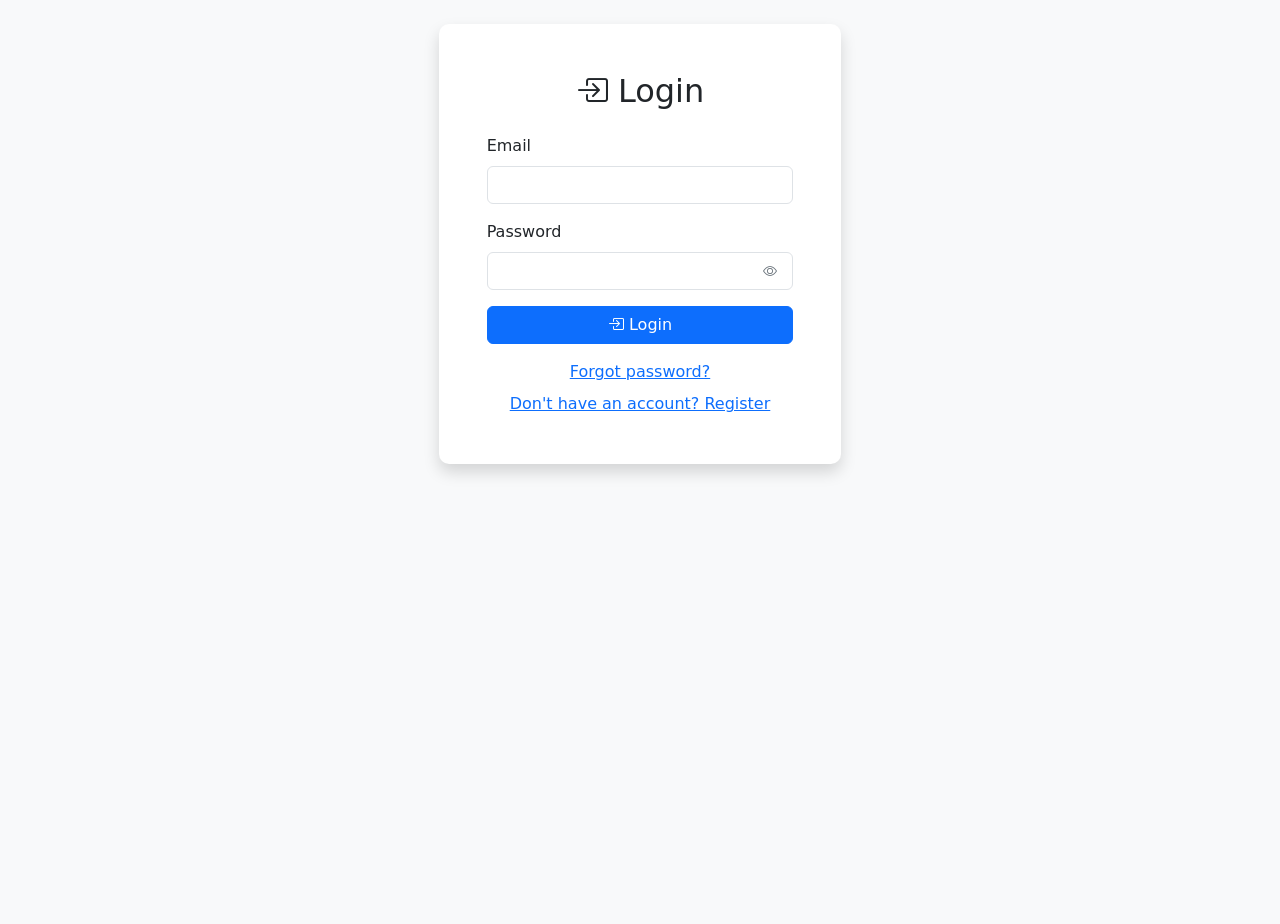
<file: frontend/index.html>
<!DOCTYPE html>
<html lang="en">
<head>
    <meta charset="UTF-8">
    <meta name="viewport" content="width=device-width, initial-scale=1.0">
    <title>Reverse Gantt - Project Management</title>
    <link href="https://cdn.jsdelivr.net/npm/bootstrap@5.3.0/dist/css/bootstrap.min.css" rel="stylesheet">
    <link href="https://cdn.jsdelivr.net/npm/bootstrap-icons@1.10.0/font/bootstrap-icons.css" rel="stylesheet">
    <link href="css/style.css" rel="stylesheet">
    <link href="css/gantt.css" rel="stylesheet">
</head>
<body>
    <nav class="navbar navbar-expand-lg navbar-dark bg-primary" id="main-nav"></nav>

    <div class="toast-container position-fixed top-0 end-0 p-3"></div>

    <div id="app-content" class="container-fluid mt-4">
        <div id="login-page" class="auth-page"></div>
        <div id="register-page" class="auth-page"></div>
        <div id="projects-page"></div>
        <div id="project-details-page"></div>
        <div id="teachers-page"></div>
        <div id="task-details-page"></div>
    </div>

    <div id="modals-container"></div>

    <script src="https://cdn.jsdelivr.net/npm/bootstrap@5.3.0/dist/js/bootstrap.bundle.min.js"></script>
    
    <!-- Core -->
    <script src="js/templates.js"></script>
    <script src="js/jwt.js"></script>
    <script src="js/api.js"></script>
    <script src="js/auth.js"></script>
    <script src="js/notifications.js"></script>
    
    <!-- Main app -->
    <script src="js/app.js"></script>
    
    <!-- Modules -->
    <script src="js/utils.js"></script>
    <script src="js/projects.js"></script>
    <script src="js/tasks.js"></script>
    <script src="js/members.js"></script>
    <script src="js/gantt.js"></script>
    <script src="js/reviews.js"></script>
    <script src="js/export.js"></script>
    <script src="js/teachers.js"></script>
    <script src="js/artifacts.js"></script>
    <script src="js/settings.js"></script>
    <script src="js/password_reset.js"></script>
    <script src="js/teacher_password_reset.js"></script>
    <script src="js/password_visibility.js"></script>
</body>
</html>
</file>
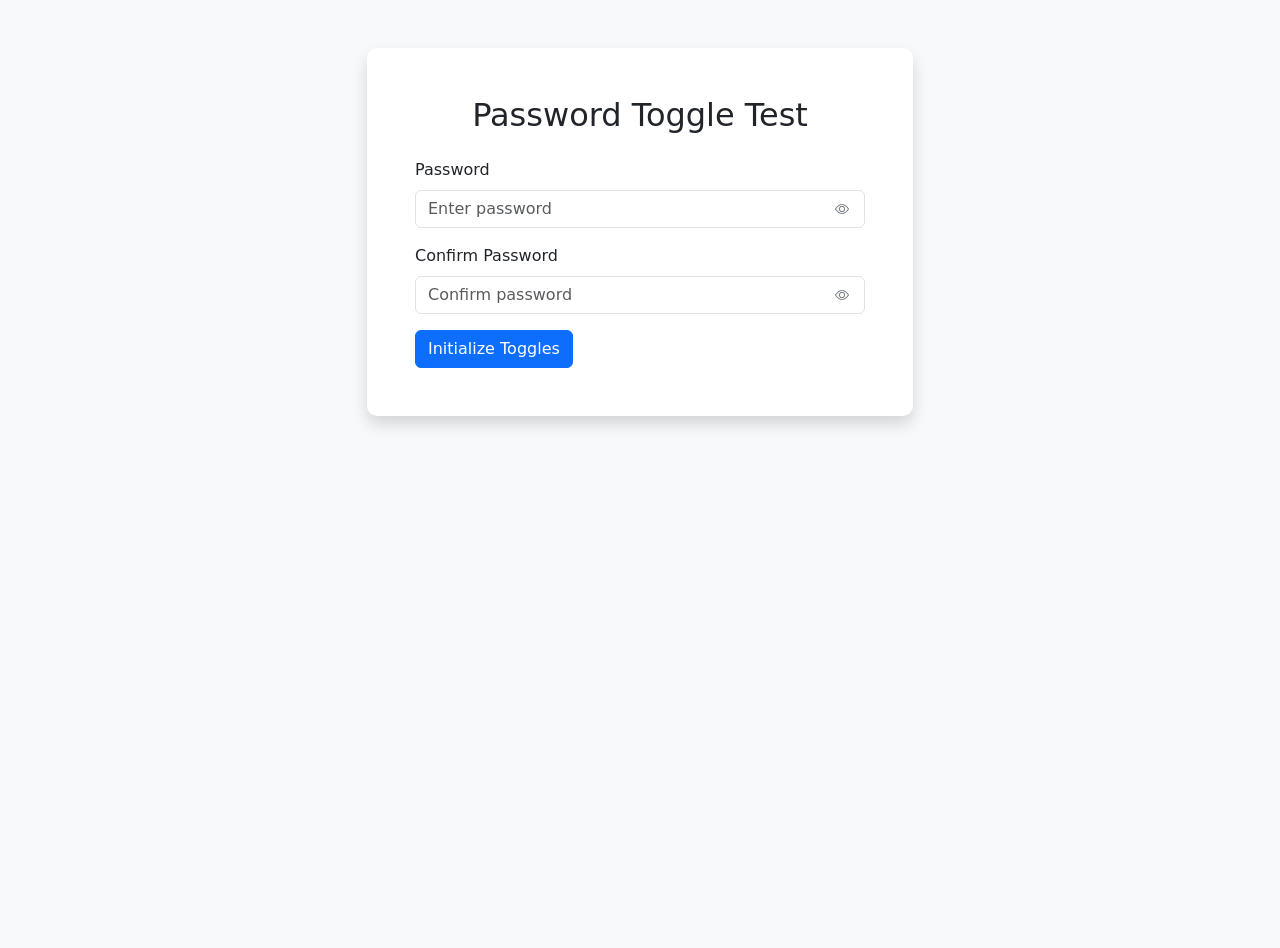
<file: frontend/test_password_toggle.html>
<!DOCTYPE html>
<html lang="en">
<head>
    <meta charset="UTF-8">
    <meta name="viewport" content="width=device-width, initial-scale=1.0">
    <title>Password Toggle Test</title>
    <link href="https://cdn.jsdelivr.net/npm/bootstrap@5.3.0/dist/css/bootstrap.min.css" rel="stylesheet">
    <link href="https://cdn.jsdelivr.net/npm/bootstrap-icons@1.10.0/font/bootstrap-icons.css" rel="stylesheet">
    <link href="css/style.css" rel="stylesheet">
</head>
<body>
    <div class="container mt-5">
        <div class="row justify-content-center">
            <div class="col-md-6">
                <div class="card shadow">
                    <div class="card-body p-5">
                        <h2 class="text-center mb-4">Password Toggle Test</h2>
                        <form>
                            <div class="mb-3">
                                <label for="test-password" class="form-label">Password</label>
                                <input type="password" class="form-control" id="test-password" placeholder="Enter password">
                            </div>
                            <div class="mb-3">
                                <label for="test-password-confirm" class="form-label">Confirm Password</label>
                                <input type="password" class="form-control" id="test-password-confirm" placeholder="Confirm password">
                            </div>
                            <button type="button" class="btn btn-primary" onclick="initToggles()">Initialize Toggles</button>
                        </form>
                    </div>
                </div>
            </div>
        </div>
    </div>

    <script src="https://cdn.jsdelivr.net/npm/bootstrap@5.3.0/dist/js/bootstrap.bundle.min.js"></script>
    <script>
        const app = {
            initPasswordToggle(inputId) {
                const input = document.getElementById(inputId);
                if (!input) return;

                const container = input.parentElement;
                if (container.querySelector('.password-toggle-btn')) {
                    return;
                }
                
                if (!container.classList.contains('password-input-container')) {
                    const wrapper = document.createElement('div');
                    wrapper.className = 'password-input-container position-relative';
                    input.parentNode.insertBefore(wrapper, input);
                    wrapper.appendChild(input);
                    
                    const toggleBtn = document.createElement('button');
                    toggleBtn.type = 'button';
                    toggleBtn.className = 'btn btn-sm password-toggle-btn';
                    toggleBtn.innerHTML = '<i class="bi bi-eye"></i>';
                    toggleBtn.setAttribute('aria-label', 'Toggle password visibility');
                    toggleBtn.onclick = () => this.togglePasswordVisibility(inputId);
                    wrapper.appendChild(toggleBtn);
                } else {
                    const toggleBtn = document.createElement('button');
                    toggleBtn.type = 'button';
                    toggleBtn.className = 'btn btn-sm password-toggle-btn';
                    toggleBtn.innerHTML = '<i class="bi bi-eye"></i>';
                    toggleBtn.setAttribute('aria-label', 'Toggle password visibility');
                    toggleBtn.onclick = () => this.togglePasswordVisibility(inputId);
                    container.appendChild(toggleBtn);
                }
            },

            togglePasswordVisibility(inputId) {
                const input = document.getElementById(inputId);
                if (!input) return;

                const container = input.parentElement;
                const toggleBtn = container.querySelector('.password-toggle-btn');
                const icon = toggleBtn.querySelector('i');

                if (input.type === 'password') {
                    input.type = 'text';
                    icon.className = 'bi bi-eye-slash';
                    toggleBtn.setAttribute('aria-label', 'Hide password');
                } else {
                    input.type = 'password';
                    icon.className = 'bi bi-eye';
                    toggleBtn.setAttribute('aria-label', 'Show password');
                }
            }
        };

        function initToggles() {
            app.initPasswordToggle('test-password');
            app.initPasswordToggle('test-password-confirm');
        }

        window.addEventListener('DOMContentLoaded', initToggles);
    </script>
</body>
</html>
</file>
<file: frontend/css/style.css>
body {
    background-color: #f8f9fa;
    min-height: 100vh;
}

/* Password visibility toggle */
.password-input-container {
    position: relative;
}

.password-input-container input[type="password"],
.password-input-container input[type="text"] {
    padding-right: 2.5rem;
}

.password-toggle-btn {
    position: absolute;
    right: 0.5rem;
    top: 50%;
    transform: translateY(-50%);
    border: none;
    background: transparent;
    color: #6c757d;
    padding: 0.25rem 0.5rem;
    cursor: pointer;
    z-index: 10;
}

.password-toggle-btn:hover {
    color: #495057;
}

.password-toggle-btn:focus {
    outline: 2px solid #0d6efd;
    outline-offset: 2px;
    border-radius: 0.25rem;
}

.auth-page {
    min-height: 100vh;
    display: flex;
    align-items: center;
    justify-content: center;
}

.card {
    border: none;
    border-radius: 10px;
}

.navbar-brand {
    font-weight: bold;
}

#main-nav {
    display: none;
}

.project-card {
    transition: transform 0.2s;
    cursor: pointer;
}

.project-card:hover {
    transform: translateY(-5px);
    box-shadow: 0 4px 8px rgba(0,0,0,0.1);
}

#projects-filter {
    display: none;
}

.task-item {
    border-left: 3px solid #007bff;
    padding-left: 15px;
    margin-bottom: 10px;
}

.task-item.critical {
    border-left-color: #dc3545;
}

.task-item.completed {
    opacity: 0.6;
}

.member-badge {
    display: inline-block;
    margin-right: 5px;
    margin-bottom: 5px;
}

.leader-badge {
    background-color: #ffc107;
    color: #000;
}

.status-badge {
    padding: 4px 8px;
    border-radius: 4px;
    font-size: 0.85em;
}

.status-planned {
    background-color: #6c757d;
    color: white;
}

.status-in-progress {
    background-color: #0d6efd;
    color: white;
}

.status-completed {
    background-color: #198754;
    color: white;
}

.status-blocked {
    background-color: #dc3545;
    color: white;
}

.dependency-item {
    padding: 8px;
    background-color: #f8f9fa;
    border-radius: 4px;
    margin-bottom: 5px;
    display: flex;
    justify-content: space-between;
    align-items: center;
}

.btn-action {
    padding: 2px 8px;
    font-size: 0.85em;
}

#toast {
    min-width: 300px;
}

.toast-container {
    position: fixed;
    z-index: 3000;
}

.hidden {
    display: none !important;
}

#register-page,
#projects-page,
#project-details-page,
#teachers-page,
#task-details-page {
    display: none;
}

#login-error,
#register-error {
    display: none;
}

#nav-teachers {
    display: none;
}

#project-form-leader-group,
#task-form-hardness-group,
#task-form-status-group,
#task-form-dates-group,
#task-form-owner-group {
    display: none;
}

#reverse-schedule-result {
    display: none;
}

.gantt-container {
    background: #fff;
    border: 1px solid #dee2e6;
    border-radius: 6px;
    padding: 16px;
}

.gantt-chart {
    position: relative;
    min-height: 200px;
    overflow-x: auto;
}

.gantt-time-scale {
    position: relative;
    background: #f8f9fa;
    border-bottom: 2px solid #dee2e6;
    margin-bottom: 10px;
}

.gantt-time-marker {
    position: absolute;
    border-left: 1px solid #adb5bd;
    height: 100%;
}

.gantt-time-label {
    position: absolute;
    top: 5px;
    left: 2px;
    font-size: 10px;
    color: #6c757d;
    white-space: nowrap;
    background: #f8f9fa;
    padding: 0 2px;
}

.gantt-row {
    position: relative;
    height: 42px;
    margin-bottom: 10px;
}

.gantt-bar {
    position: absolute;
    height: 22px;
    background: #0d6efd;
    color: #fff;
    border-radius: 4px;
    padding: 2px 6px;
    font-size: 12px;
    display: flex;
    align-items: center;
    overflow: hidden;
    white-space: nowrap;
    text-overflow: ellipsis;
    z-index: 2;
    box-shadow: 0 1px 3px rgba(0,0,0,0.2);
}

.gantt-bar.critical {
    background: #dc3545;
}

.gantt-bar-label {
    pointer-events: none;
}

.gantt-bar-label small {
    font-size: 10px;
    opacity: 0.8;
}

.gantt-row-caption {
    position: absolute;
    top: 26px;
    left: 0;
    font-size: 12px;
    color: #6c757d;
    z-index: 2;
}

.gantt-dependencies-layer {
    position: absolute;
    top: 30px;
    left: 0;
    width: 100%;
    height: calc(100% - 30px);
    pointer-events: none;
    z-index: 1;
}

.notification-dropdown {
    padding: 0;
    width: 350px;
    max-height: 400px;
    overflow-y: auto;
}

.notification-dropdown .dropdown-header {
    background-color: #f8f9fa;
    border-bottom: 1px solid #dee2e6;
    padding: 10px 15px;
}

.notification-dropdown .dropdown-item {
    padding: 10px 15px;
    border-bottom: 1px solid #f0f0f0;
    white-space: normal;
}

.notification-dropdown .dropdown-item:last-child {
    border-bottom: none;
}

.notification-dropdown .dropdown-item:hover {
    background-color: #f8f9fa;
}

.notification-dropdown .dropdown-item.bg-light {
    background-color: #e8f4fd !important;
}

.notification-icon {
    flex-shrink: 0;
}

.notification-title {
    line-height: 1.3;
}

.notification-message {
    line-height: 1.3;
    max-width: 250px;
}

#notification-badge {
    font-size: 0.65rem;
    padding: 0.25em 0.5em;
    display: none;
}

@keyframes bell-shake {
    0% { transform: rotate(0); }
    15% { transform: rotate(10deg); }
    30% { transform: rotate(-10deg); }
    45% { transform: rotate(8deg); }
    60% { transform: rotate(-8deg); }
    75% { transform: rotate(4deg); }
    85% { transform: rotate(-4deg); }
    100% { transform: rotate(0); }
}

.bell-animate {
    animation: bell-shake 0.5s ease-in-out;
}

/* Tasks table styles - clean, minimal, readable */
.tasks-table {
    background: white;
    border-collapse: collapse;
    font-size: 0.9rem;
    table-layout: fixed;
    width: 100%;
}

.tasks-table thead th {
    border-bottom: 2px solid #dee2e6;
    font-weight: 600;
    color: #495057;
    padding: 12px 8px;
    background: white;
    text-align: left;
}

.tasks-table tbody td {
    padding: 12px 8px;
    border-bottom: 1px solid #f0f0f0;
    vertical-align: middle;
}

.tasks-table tbody tr.task-row {
    background: white;
    transition: background-color 0.15s ease;
}

.tasks-table tbody tr.task-row:hover {
    background-color: #f8f9fa;
}

.tasks-table .task-title {
    overflow: hidden;
    text-overflow: ellipsis;
    white-space: nowrap;
    font-weight: 500;
}

.status-indicator {
    flex-shrink: 0;
}

.sortable-header {
    transition: background-color 0.15s ease;
    white-space: nowrap;
    overflow: visible;
}

.sortable-header:hover {
    background-color: #f8f9fa;
}

.sortable-header > div {
    min-width: 0;
}

.sortable-header .badge {
    min-width: 18px;
    text-align: center;
    padding: 2px 4px;
}

.sort-remove-btn {
    opacity: 0.6;
    transition: opacity 0.15s ease;
    display: inline-flex;
    align-items: center;
    flex-shrink: 0;
}

.sort-remove-btn:hover {
    opacity: 1;
}

.sort-remove-btn i {
    font-size: 0.9rem;
}

.gantt-resizer {
    transition: background-color 0.2s ease;
}

.gantt-resizer:hover {
    background: #adb5bd;
}
</file>
<file: frontend/css/gantt.css>
/* ===== ReverseGantt: Gantt styles (clean) ===== */

:root {
    /* layout */
    --g-border: #dee2e6;
    --g-border-2: #adb5bd;
    --g-bg: #ffffff;
    --g-panel: #f8f9fa;

    /* text */
    --g-text: #212529;
    --g-text-muted: #6c757d;
    --g-text-meta: #495057;

    /* accents */
    --g-now: #ffc107;
    --g-start: #198754;
    --g-deadline: #dc3545;
    --g-overflow-bg: rgba(220, 53, 69, 0.10);

    /* task tokens */
    --task-radius: 3px;
    --task-progress: #22c55e;

    /* status palette */
    --st-planned-border: #64748b;
    --st-planned-bg: #e2e8f0;

    --st-inprogress-border: #2563eb;
    --st-inprogress-bg: #dbeafe;

    --st-needsreview-border: #d97706;
    --st-needsreview-bg: #ffedd5;

    --st-accepted-border: #16a34a;
    --st-accepted-bg: #dcfce7;

    --st-rejected-border: #dc2626;
    --st-rejected-bg: #fee2e2;

    --st-blocked-border: #7c3aed;
    --st-blocked-bg: #ede9fe;

    --st-done-border: #94a3b8;
    --st-done-bg: #f1f5f9;

    /* dependency colors */
    --dep-fs: #6c757d;
    --dep-ss: #0d6efd;
    --dep-ff: #6f42c1;
    --dep-sf: #20c997;
}

/* ===== Tasks (bars) ===== */

.gantt-task-bar {
    background: var(--task-bg, var(--st-planned-bg));
    border: var(--task-border-width, 1px) solid var(--task-border, var(--st-planned-border));
    border-radius: var(--task-radius);
    cursor: pointer;
    position: relative;
    overflow: hidden;
}

/* Status label next to bar (optional) */
.gantt-task-meta {
    font-size: 0.7rem;
    white-space: nowrap;
    padding: 0 2px;
}
.gantt-task-meta--status { color: var(--g-text-meta); }
.gantt-task-meta--progress { color: var(--g-text-muted); }

/* Progress overlay (for inprogress / blocked) */
.gantt-task-progress {
    position: absolute;
    inset: 0;
    width: var(--progress, 0%);
    height: 100%;
    background: var(--task-progress);
    border-radius: var(--task-radius);
    z-index: 1;
    display: none;
}
.gantt-task--has-progress .gantt-task-progress {
    display: block;
}

/* Badge (Review / Blocked) */
.gantt-task-badge {
    position: absolute;
    right: 2px;
    top: 1px;
    font-size: 0.6rem;
    color: var(--g-text-meta);
    background: rgba(255, 255, 255, 0.85);
    padding: 1px 3px;
    border-radius: 2px;
    z-index: 3;
    pointer-events: none;
}

/* Stripes (Rejected) */
.gantt-task--striped::after {
    content: '';
    position: absolute;
    inset: 0;
    background: repeating-linear-gradient(
            45deg,
            transparent,
            transparent 4px,
            rgba(0, 0, 0, 0.10) 4px,
            rgba(0, 0, 0, 0.10) 8px
    );
    z-index: 2;
    pointer-events: none;
}

/* Critical */
.gantt-task--critical { --task-border-width: 3px; }

/* Overflow: red border */
.gantt-task--overflow { --task-border: var(--g-deadline); }

/* ===== Status palette (sets --task-*) ===== */

.gantt-task--planned    { --task-border: var(--st-planned-border);    --task-bg: var(--st-planned-bg); }
.gantt-task--inprogress { --task-border: var(--st-inprogress-border); --task-bg: var(--st-inprogress-bg); }
.gantt-task--needsreview{ --task-border: var(--st-needsreview-border);--task-bg: var(--st-needsreview-bg); }
.gantt-task--accepted   { --task-border: var(--st-accepted-border);   --task-bg: var(--st-accepted-bg); }
.gantt-task--rejected   { --task-border: var(--st-rejected-border);   --task-bg: var(--st-rejected-bg); }
.gantt-task--blocked    { --task-border: var(--st-blocked-border);    --task-bg: var(--st-blocked-bg); }
.gantt-task--done       { --task-border: var(--st-done-border);       --task-bg: var(--st-done-bg); }

/* ===== Layout / containers ===== */

.gantt-wrapper {
    display: flex;
    border: 1px solid var(--g-border);
}

.gantt-task-list {
    background: var(--g-panel);
    flex-shrink: 0;
    display: flex;
    flex-direction: column;
    position: relative;
}

.gantt-task-list-header {
    padding: 8px;
    font-weight: 600;
    border-bottom: 1px solid var(--g-border);
    background: var(--g-bg);
    flex-shrink: 0;
    display: flex;
    align-items: center;
}

.gantt-task-list-body {
    position: relative;
    overflow-y: auto;
}

.gantt-task-item {
    position: absolute;
    left: 0;
    right: 0;
    padding: 4px 8px;
    cursor: pointer;
    display: flex;
    align-items: center;
}

.gantt-task-item-title {
    font-weight: 500;
    font-size: 0.85rem;
    line-height: 1.2;
    overflow: hidden;
    text-overflow: ellipsis;
    white-space: nowrap;
}

.gantt-resizer {
    position: absolute;
    right: 0;
    top: 0;
    bottom: 0;
    width: 4px;
    background: var(--g-border);
    cursor: col-resize;
    z-index: 20;
    border-right: 1px solid var(--g-border-2);
}

.gantt-grid-wrapper {
    flex: 1;
    overflow-x: auto;
    position: relative;
    min-width: 0;
}

.gantt-header {
    position: relative;
    z-index: 10;
    background: var(--g-bg);
    border-bottom: 2px solid var(--g-border);
}

.gantt-header-row {
    position: relative;
    height: 100%;
}

/* ===== Time header cells ===== */

.gantt-time-cell {
    position: absolute;
    top: 0;
    height: 100%;
    padding: 8px;
    text-align: center;
    border-right: 1px solid var(--g-border);
    font-size: 0.85rem;
    background: var(--g-panel);
    display: flex;
    align-items: center;
    justify-content: center;
}

/* ===== Grid body wrapper ===== */

.gantt-grid-body {
    position: relative;
}

/* ===== Vertical lines ===== */

.gantt-time-division {
    position: absolute;
    top: 0;
    width: 1px;
    border-right: 1px solid var(--g-border);
    pointer-events: none;
}

/* ===== Vertical markers (now/start/deadline) ===== */

.gantt-vline {
    position: absolute;
    top: 0;
    bottom: 0;
    pointer-events: none;
}

.gantt-now-line-header,
.gantt-now-line {
    width: 3px;
    background: var(--g-now);
    box-shadow: 0 0 4px rgba(255, 193, 7, 0.8);
}

.gantt-now-line-header { z-index: 12; }
.gantt-now-line        { z-index: 6;  }

.gantt-now-label {
    position: absolute;
    top: 2px;
    background: var(--g-now);
    color: #000;
    padding: 2px 6px;
    border-radius: 3px;
    font-size: 0.7rem;
    font-weight: 700;
    z-index: 13;
    pointer-events: none;
    white-space: nowrap;
}

.gantt-start-line {
    width: 2px;
    background: var(--g-start);
    z-index: 4;
    pointer-events: none;
}

.gantt-deadline-line {
    width: 2px;
    z-index: 4;
    pointer-events: none;
    border-left: 2px dashed var(--g-deadline);
    background: transparent;
}

/* Overflow area */
.gantt-overflow-area {
    position: absolute;
    top: 0;
    background: var(--g-overflow-bg);
    z-index: 1;
    pointer-events: none;
}

/* ===== Dependencies overlay ===== */

.gantt-deps-overlay {
    position: absolute;
    left: 0;
    top: 0;
    z-index: 2;
    pointer-events: none;
    overflow: visible;
}

.gantt-dep-path {
    fill: none;
    stroke-width: 1.5;
    stroke-linejoin: round;
    stroke-linecap: round;
}

/* Types = color via currentColor */
.gantt-dep--fs { color: var(--dep-fs); }
.gantt-dep--ss { color: var(--dep-ss); }
.gantt-dep--ff { color: var(--dep-ff); }
.gantt-dep--sf { color: var(--dep-sf); }

/* ===== Legend ===== */

.gantt-legend-sample {
    width: 40px;
    height: 20px;
    border-radius: var(--task-radius);
    margin-right: 10px;
    position: relative;
    flex: 0 0 auto;

    /* allow reuse of task variables in legend samples */
    background: var(--task-bg, var(--st-planned-bg));
    border: var(--task-border-width, 1px) solid var(--task-border, var(--st-planned-border));
}

.gantt-legend-sample--progress::before {
    content: "";
    position: absolute;
    left: 0;
    top: 0;
    width: 50%;
    height: 100%;
    background: var(--task-progress);
    border-radius: var(--task-radius) 0 0 var(--task-radius);
    z-index: 1;
}

.gantt-legend-badge {
    position: absolute;
    right: 2px;
    top: 1px;
    font-size: 0.5rem;
    color: var(--g-text-meta);
    background: rgba(255,255,255,0.85);
    padding: 1px 2px;
    border-radius: 2px;
    z-index: 2;
    pointer-events: none;
}

/* “Lines” in legend */
.gantt-legend-line {
    height: 30px;
    margin-right: 10px;
    flex: 0 0 auto;
}

.gantt-legend-line--now {
    width: 3px;
    background: var(--g-now);
    box-shadow: 0 0 4px rgba(255, 193, 7, 0.8);
}
.gantt-legend-line--start {
    width: 2px;
    background: var(--g-start);
}
.gantt-legend-line--deadline {
    width: 2px;
    background: transparent;
    border-left: 2px dashed var(--g-deadline);
}

/* SVG arrows in legend */
.gantt-legend-dep {
    width: 44px;
    height: 16px;
    margin-right: 10px;
    overflow: visible;
    flex: 0 0 auto;
}

/* ===== ReverseGantt: Step 1 — make statuses more distinguishable ===== */

/* 1) NeedsReview: dashed border + subtle warm tint */
.gantt-task--needsreview {
    border-style: dashed;
    border-width: var(--task-border-width, 1px);
    box-shadow: 0 0 0 1px rgba(253, 126, 20, 0.15) inset;
}

/* 2) Blocked: keep strong border + add diagonal hatch overlay */
.gantt-task--blocked {
    border-width: var(--task-border-width, 2px);
    box-shadow: 0 0 0 1px rgba(0, 0, 0, 0.08) inset;
}

.gantt-task--blocked::after {
    /* hatch overlay on top of bg/progress */
    content: "";
    position: absolute;
    inset: 0;
    background: repeating-linear-gradient(
            135deg,
            rgba(0, 0, 0, 0.14),
            rgba(0, 0, 0, 0.14) 6px,
            rgba(255, 255, 255, 0.00) 6px,
            rgba(255, 255, 255, 0.00) 12px
    );
    opacity: 0.55;
    pointer-events: none;
    z-index: 2; /* above progress (z=1), below badge (z=3) */
}

/* 3) Rejected: stronger stripes (already striped) + slight red glow */
.gantt-task--rejected.gantt-task--striped {
    box-shadow: 0 0 0 1px rgba(220, 53, 69, 0.18) inset;
}

/* 4) Done: visually "powered off" */
.gantt-task--done {
    opacity: 0.72;
}

/* 5) Planned: slightly lighter fill so it doesn’t look like InProgress */
.gantt-task--planned {
    filter: brightness(1.03);
}

/* 6) InProgress: add subtle inner ring to separate it from Planned */
.gantt-task--inprogress {
    box-shadow: 0 0 0 1px rgba(25, 135, 84, 0.14) inset;
}

/* 7) Accepted: slightly stronger presence */
.gantt-task--accepted {
    box-shadow: 0 0 0 1px rgba(25, 135, 84, 0.12) inset;
}
</file>
